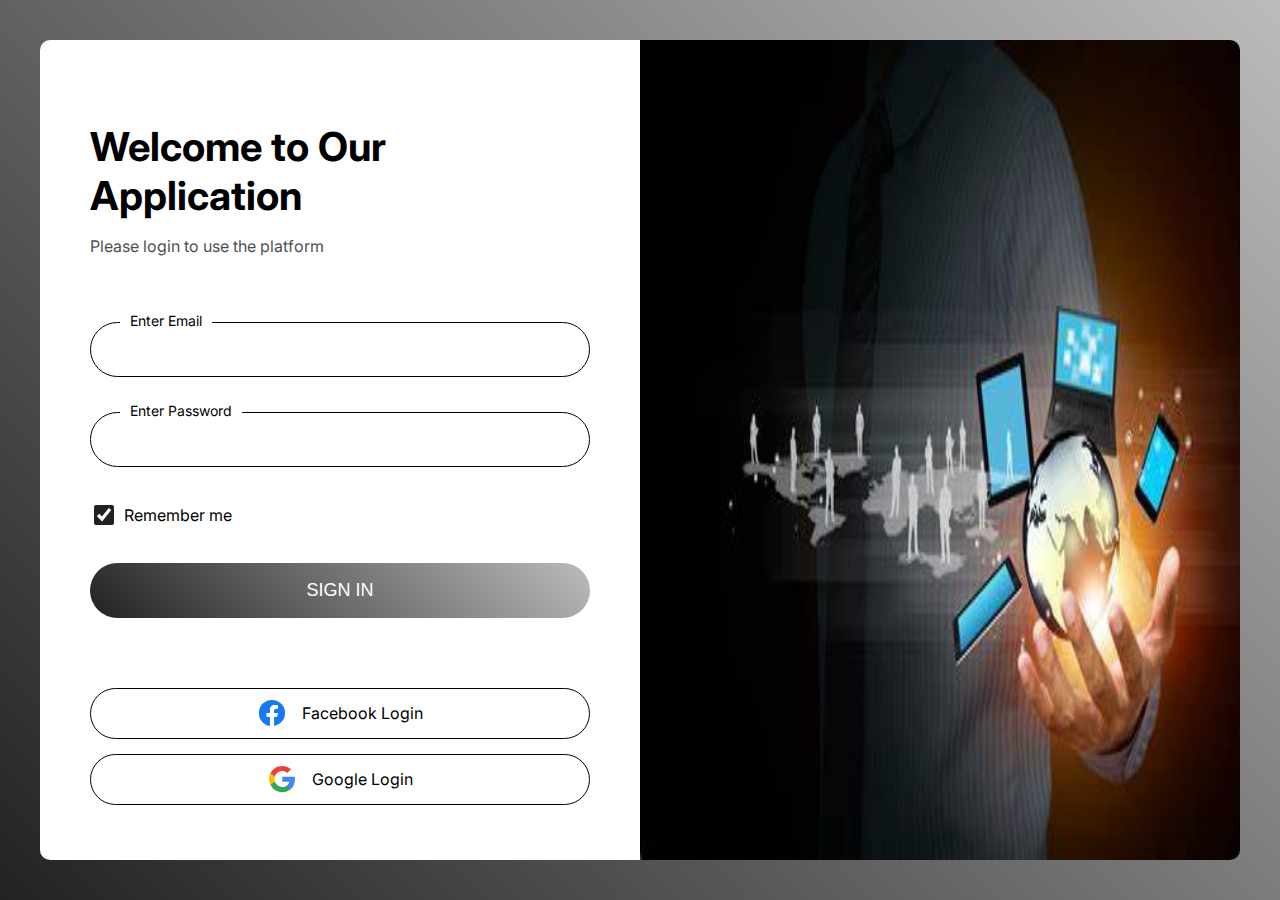
<file: login.html>
<!DOCTYPE html>
<html lang="en">
<head>
  <meta charset="UTF-8">
  <meta http-equiv="X-UA-Compatible" content="IE=edge">
  <meta name="viewport" content="width=device-width, initial-scale=1.0">
  <title>Login Page</title>
  <link rel="stylesheet" href="login.css">
  <link rel="icon" href="favicon.png" type="img/png" sizes="16x16">
</head>
<body>
  <div class="container">
    <div class="login-left">
      <div class="login-header">
        <h1>Welcome to Our Application</h1>
        <p>Please login to use the platform</p>
      </div>
      <div id="msg"></div>
      <form action="" class="login-form">
        <div class="login-form-content">
          <div class="form-item">
            <label for="email">Enter Email</label>
            <input type="email" id="email">
          </div>
          <div class="form-item">
            <label for="password">Enter Password</label>
            <input type="password" id="password">
          </div>
          <div class="form-item">
            <div class="checkbox">
              <input type="checkbox" id="rememberMeCheckbox" checked>
              <label for="rememberMeCheckbox" class="checkboxLabel">Remember me</label>
            </div>
          </div>
          <button id="btn" type="submit">Sign In</button>
        </div>
        <div class="login-form-footer">
          <a href="#">
              <img width="30" src="facebook-svgrepo-com.svg" alt="facebook"> Facebook Login
          </a>
          <a href="#">
            <img width="30" src="google-svgrepo-com.svg" alt="google"> Google Login
        </a>
        </div>
      </form>
    </div>
    <div class="login-right">
      <img src="login.jpg" alt="login">
    </div>
  </div>
  <script src="login.js"></script>
</body>
</html>
</file>
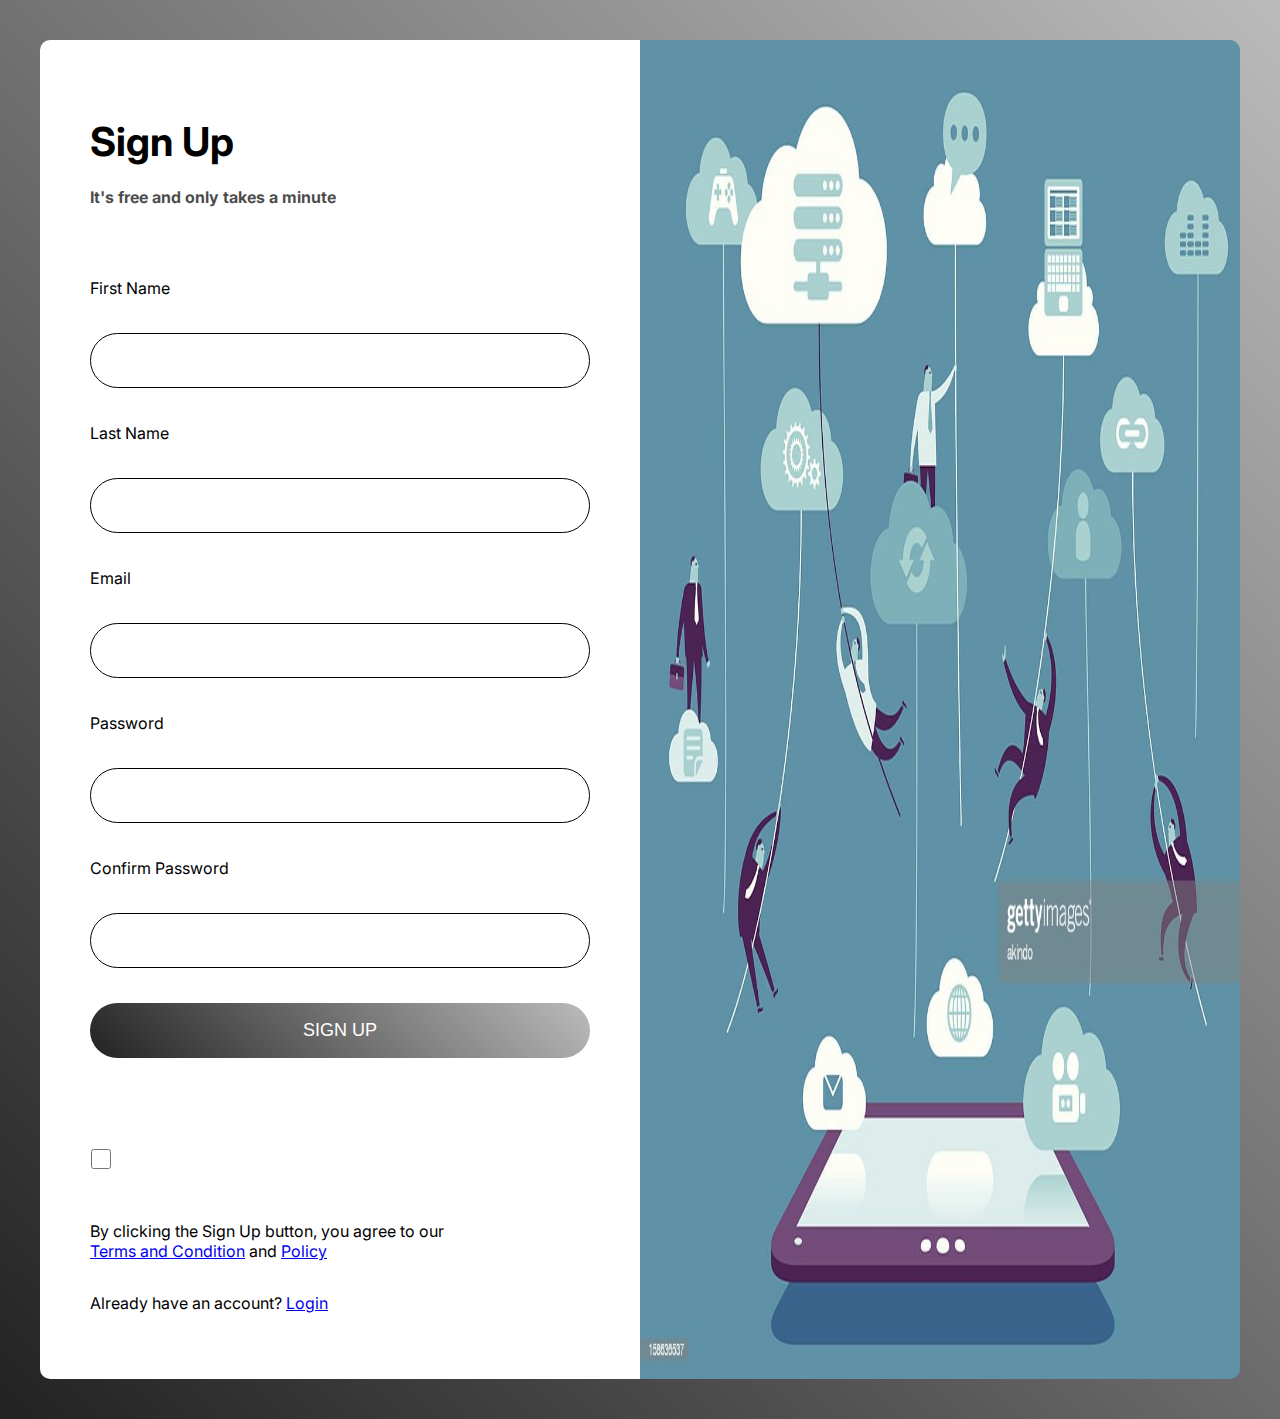
<file: signup.html>
<!DOCTYPE html>
<html lang="en">
<head>
  <meta charset="UTF-8">
  <meta http-equiv="X-UA-Compatible" content="IE=edge">
  <meta name="viewport" content="width=device-width, initial-scale=1.0">
  <title>Signup Page</title>
  <link rel="stylesheet" href="signup.css">
  <link rel="icon" href="favicon.png" type="img/png" sizes="16x16">
  
</head>
<body>
  <div class="container">
    <div class="signup-left">
  <div class="signup-header">
    <h1>Sign Up</h1>
    <h4>It's free and only takes a minute</h4>
  </div>
  <div id="msg"></div>
    <form class="signup-form">
      <div class="signup-form-content">
      <label>First Name</label>
      <input type="text" id="firstName" required>
      <label>Last Name</label>
      <input type="text" id="lastName" required>
      <label>Email</label>
      <input type="email" id="email" required>
      <label>Password</label>
      <input type="password" id="password" required>
      <label>Confirm Password</label>
      <input type="password" id="Cpassword" required>
      <button id="btn" type="submit"> Sign Up</button>
    </div>
    
    <div class="signup-form-footer">
      <div class="form-item">
        <div class="checkbox">
          <input type="checkbox" id="rememberMeCheckbox" required>
          <label for="rememberMeCheckbox" class="checkboxLabel"></label>
        </div>
      </div>
    <p>By clicking the Sign Up button, you agree to our <br>
    <a href="#"> Terms and Condition</a> and <a href="#">Policy</a>
    </p>
  
  </div>
  <p>Already have an account? <a href="#" class="login">Login</a></p>
  </div>
</form>

  <div class="signup-right">
    <img src="signup.jpg" alt="signup">
  </div>
</div>
<script src="signup.js"></script>
</body>
</html>
</file>
<file: login.css>
@import url("https://fonts.googleapis.com/css2?family=Inter:wgh@300;600&display=swap");



* {
  box-sizing: border-box;
  
}

body {
  padding: 0;
  margin: 0;
  font-family: "Inter", sans-serif;
  background: linear-gradient(45deg, #222, #bbbbbb );
  padding: 40px
}

.container {
  min-height: calc(100vh - 40px *2);
  display: grid;
  grid-template-columns: 50% 50%;
  border-radius: 10px;
  overflow: hidden;
}

.login-left {
  display: flex;
  flex-direction: column;
  justify-content: center;
  padding-left: 150px;
  background-color: white;
}

.login-right {
  background-color: #eee;
  display: flex;
  justify-content: center;

}

.login-right img {
  width: 100%;
  height: 100%;
}

.login-header {
  margin-bottom: 50px;
}

.login-header h1 {
  font-size: 40px;
  margin-bottom: 10px;
}

.login-header p {
  opacity: .7;
}

.login-form {
  width: 450px;
}

.login-form-content {
  display: flex;
  flex-direction: column;
  gap: 35px;
}

.login-form-footer {
  display: flex;
  gap:30px;
  margin-top: 70px
}

.login-form-footer a {
  flex: 6;
  gap: 15px;
  border: 1px solid black;
  border-radius: 100px;
  padding: .6rem;
  justify-content: center;
  display: flex;
  align-items: center;
  color: black;
  text-decoration: none;
}

.login-form-footer a:hover {
  background-color: #eee;
}

.form-item label:not(.checkboxLabel) {
  display: inline-block;
  background-color: white;
  margin-bottom: 10px;
  position: absolute;
  padding: 0 10px;
  transform: translate(30px, -10px);
  font-size: 14px;

}

input[type='text'],
input[type='email'],
input[type='password'] {
  border: 1px solid black;
  height: 55px;
  padding: 0 2rem;
  width: 100%;
  outline: none;
  /* transition:  */
  font-size: 18px;
  border-radius: 100px;
}

.checkbox {
  display: flex;
  align-items: center;
  gap: 7px;
}

input[type='checkbox'] {
  width: 20px;
  height: 20px;
  accent-color: #222;
}

button {
  border: none;
  background: linear-gradient(45deg, #222, #bbbbbb );
  color: white;
  padding: 1rem;
  border-radius: 100px;
  text-align: center;
  text-transform: uppercase;
  font-size: 18px;
  height: 55px;
  cursor: pointer;
}

button:hover {
  background: gray;
}

.error {
  font-weight: bold;
  color: red;
  margin: 0px 0px 20px 0px;
}

/* Responsive */

@media (max-width: 1350px) {
  .login-left{
    padding: 50px !important
  }
  .login-form {
    width: 100%;
  }
  .login-form-footer {
    flex-direction: column;
    gap: 15px;
  }
  
}

@media (max-width: 768px) {
  body {
    padding: 20px;
  }

  .container {
    grid-template-columns: auto;
  }

  .login-right {
    display: none;
  }

}
</file>
<file: signup.css>
@import url("https://fonts.googleapis.com/css2?family=Inter:wgh@300;600&display=swap");



* {
  box-sizing: border-box;
  
}

body {
  padding: 0;
  margin: 0;
  font-family: "Inter", sans-serif;
  background: linear-gradient(45deg, #222, #bbbbbb );
  padding: 40px
}

.container {
  min-height: calc(20vh - 40px *2);
  display: grid;
  grid-template-columns: 50% 50%;
  border-radius: 10px;
  overflow: hidden;
}

.signup-left {
  display: flex;
  flex-direction: column;
  justify-content: center;
  padding-left: 150px;
  background-color: white;
}

.signup-right {
  background-color: #eee;
  display: flex;
  justify-content: center;

}

.signup-right img {
  width: 100%;
  height: 100%;
}

.signup-header {
  margin-bottom: 50px;
}

.signup-header h1 {
  font-size: 40px;
  margin-bottom: 10px;
}

.signup-header h4 {
  opacity: .7;
}

.signup-form {
  width: 450px;
}

.signup-form-content {
  display: flex;
  flex-direction: column;
  gap: 35px;
}

.signup-form-footer {
  display: flex;
  gap: 5px;
  margin-top: 70px
}



input[type='text'],
input[type='email'],
input[type='password'] {
  border: 1px solid black;
  height: 55px;
  padding: 0 2rem;
  width: 100%;
  outline: none;
  /* transition:  */
  font-size: 18px;
  border-radius: 100px;
}

.form-item label:not(.checkboxLabel) {
  display: inline-block;
  background-color: white;
  margin-bottom: 10px;
  position: absolute;
  padding: 10px;
  transform: translate(30px, 10px);
  font-size: 14px;
  padding: 16px;

}

.checkbox {
  display: flex;
  align-items: center;
  gap: 7px;
  margin: 16px 0px;
}

input[type='checkbox'] {
  width: 20px;
  height: 20px;
  accent-color: #222;
  padding: 5px 1px 5px 1px;
  margin: 5px 1px 5px 1px;
}



button {
  border: none;
  background: linear-gradient(45deg, #222, #bbbbbb );
  color: white;
  padding: 1rem;
  border-radius: 100px;
  text-align: center;
  text-transform: uppercase;
  font-size: 18px;
  height: 55px;
  cursor: pointer;
}

button:hover {
  background: gray;
}

.error {
  font-weight: bold;
  color: red;
  margin: 0px 0px 20px 0px;
}

/* Responsive */

@media (max-width: 1350px) {
  .signup-left{
    padding: 50px !important
  }
  .signup-form {
    width: 100%;
  }
  .signup-form-footer {
    flex-direction: column;
    gap: 15px;
  }
  
}

@media (max-width: 768px) {
  body {
    padding: 20px;
  }

  .container {
    grid-template-columns: auto;
  }


}
</file>
